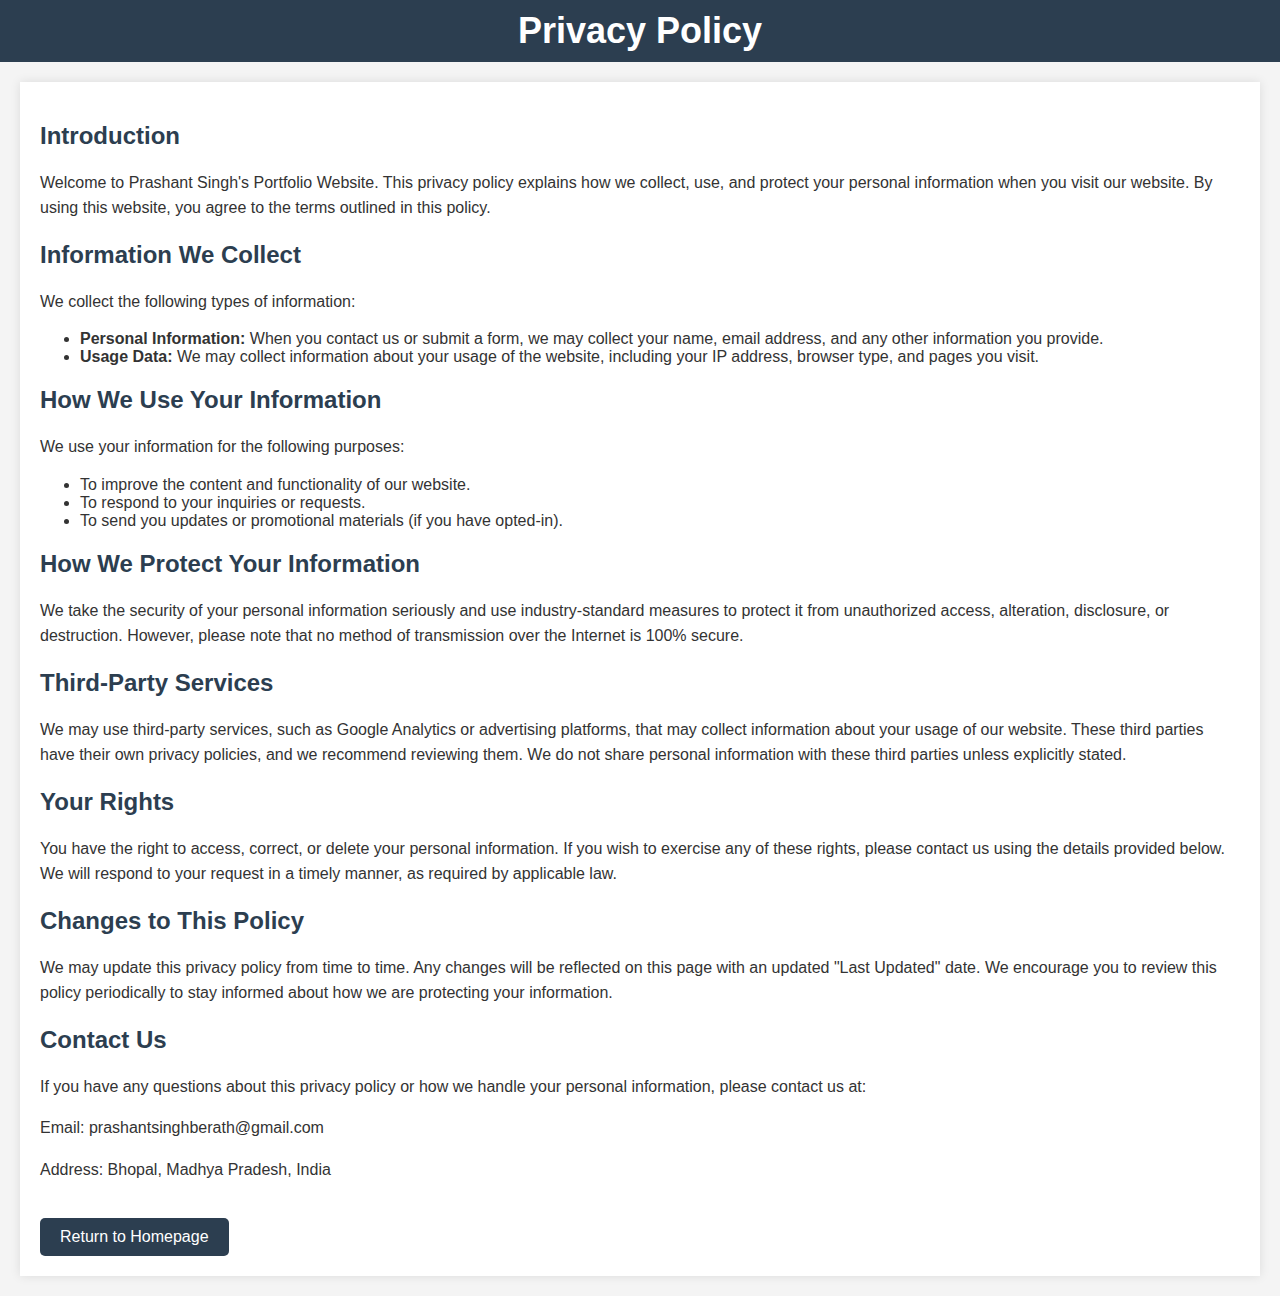
<file: privacy-policy.html>
<!DOCTYPE html>
<html lang="en">
<head>
    <meta charset="UTF-8">
    <meta name="viewport" content="width=device-width, initial-scale=1.0">
    <meta http-equiv="X-UA-Compatible" content="ie=edge">
    <title>Privacy Policy</title>
    <style>
        body {
            font-family: Arial, sans-serif;
            margin: 0;
            padding: 0;
            background-color: #f4f4f4;
            color: #333;
        }
        header {
            background-color: #2c3e50;
            color: white;
            padding: 10px 0;
            text-align: center;
        }
        h1 {
            font-size: 36px;
            margin: 0;
        }
        .container {
            max-width: 1200px;
            margin: 20px auto;
            padding: 20px;
            background-color: white;
            box-shadow: 0 0 10px rgba(0, 0, 0, 0.1);
        }
        h2 {
            color: #2c3e50;
        }
        p {
            line-height: 1.6;
        }
        ul {
            margin: 10px 0;
        }
        .return-btn {
            display: inline-block;
            padding: 10px 20px;
            background-color: #2c3e50;
            color: white;
            text-align: center;
            text-decoration: none;
            border-radius: 5px;
            margin-top: 20px;
        }
        .return-btn:hover {
            background-color: #34495e;
        }
    </style>
</head>
<body>

    <header>
        <h1>Privacy Policy</h1>
    </header>

    <div class="container">
        <h2>Introduction</h2>
        <p>Welcome to Prashant Singh's Portfolio Website. This privacy policy explains how we collect, use, and protect your personal information when you visit our website. By using this website, you agree to the terms outlined in this policy.</p>

        <h2>Information We Collect</h2>
        <p>We collect the following types of information:</p>
        <ul>
            <li><strong>Personal Information:</strong> When you contact us or submit a form, we may collect your name, email address, and any other information you provide.</li>
            <li><strong>Usage Data:</strong> We may collect information about your usage of the website, including your IP address, browser type, and pages you visit.</li>
        </ul>

        <h2>How We Use Your Information</h2>
        <p>We use your information for the following purposes:</p>
        <ul>
            <li>To improve the content and functionality of our website.</li>
            <li>To respond to your inquiries or requests.</li>
            <li>To send you updates or promotional materials (if you have opted-in).</li>
        </ul>

        <h2>How We Protect Your Information</h2>
        <p>We take the security of your personal information seriously and use industry-standard measures to protect it from unauthorized access, alteration, disclosure, or destruction. However, please note that no method of transmission over the Internet is 100% secure.</p>

        <h2>Third-Party Services</h2>
        <p>We may use third-party services, such as Google Analytics or advertising platforms, that may collect information about your usage of our website. These third parties have their own privacy policies, and we recommend reviewing them. We do not share personal information with these third parties unless explicitly stated.</p>

        <h2>Your Rights</h2>
        <p>You have the right to access, correct, or delete your personal information. If you wish to exercise any of these rights, please contact us using the details provided below. We will respond to your request in a timely manner, as required by applicable law.</p>

        <h2>Changes to This Policy</h2>
        <p>We may update this privacy policy from time to time. Any changes will be reflected on this page with an updated "Last Updated" date. We encourage you to review this policy periodically to stay informed about how we are protecting your information.</p>

        <h2>Contact Us</h2>
        <p>If you have any questions about this privacy policy or how we handle your personal information, please contact us at:</p>
        <p>Email: prashantsinghberath@gmail.com</p>
        <p>Address: Bhopal, Madhya Pradesh, India</p>

        <a href="index.html" class="return-btn">Return to Homepage</a>
    </div>

</body>
</html>
</file>
